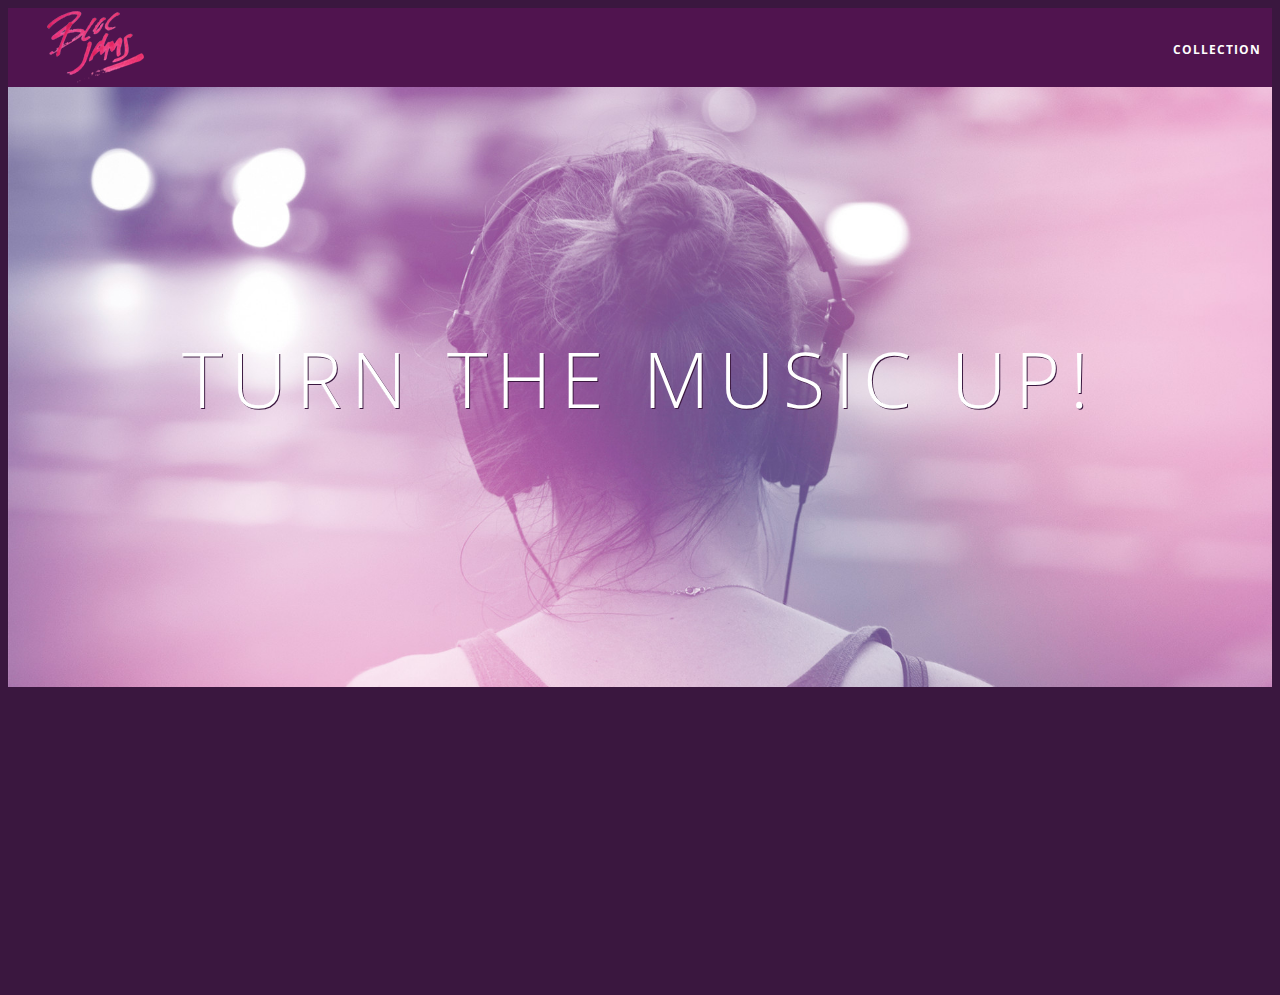
<file: index.html>
<!DOCTYPE html>
<html>
    <head>
        <title>Bloc Jams</title>
        <meta name="viewport" content="width=device-width, initial-scale=1">
        <link rel="stylesheet" type="text/css" href="https://fonts.googleapis.com/css?family=Open+Sans:400,800,600,700,300">
        <link rel="stylesheet" type="text/css" href="https://code.ionicframework.com/ionicons/2.0.1/css/ionicons.min.css">
        <link rel="stylesheet" type="text/css" href="styles/normalize.css">
        <link rel="stylesheet" type="text/css" href="styles/main.css">
        <link rel="stylesheet" type="text/css" href="styles/landing.css">
    </head>
    <body class="landing">
        <nav class ="navbar"> <!-- navigation bar-->
            <a href="index.html" class="logo">
                <img src="assets/images/bloc_jams_logo.png" alt="bloc jams logo">
            </a>
            <div class="links-container">
                <a href="collection.html" class="navbar-link">collection</a>
            </div>
        </nav>
        <section class="hero-content"> <!-- hero content -->
            <h1 class="hero-title">Turn the music up!</h1>
        </section>    
        <section class="selling-points container clearfix"> <!-- selling points -->
            <div class="point column third">
                <span class="ion-music-note"></span>
                <h5 class="point-title">Choose your music</h5>
                <p class="point-description">The world is full of music; why should you have to listen to music that someone else chose?</p>
            </div>
            <div class="point column third">
                <span class="ion-radio-waves"></span>
                <h5 class="point-title">Unlimited, streaming, ad free</h5>
                <p class="point-description">No arbitrary limits. No distractions.</p>
            </div>
            <div class="point column third">
                <span class="ion-iphone"></span>
                <h5 class="point-title">Mobile enabled</h5>
                <p class="point-description">Listen to your music on the go. This streaming service is available on all mobile platforms.</p>
            </div>
        </section>
        <script src= "https://code.jquery.com/jquery-2.1.3.min.js"></script>
        <script src="scripts/landing.js"></script>
    </body>

</html>
</file>
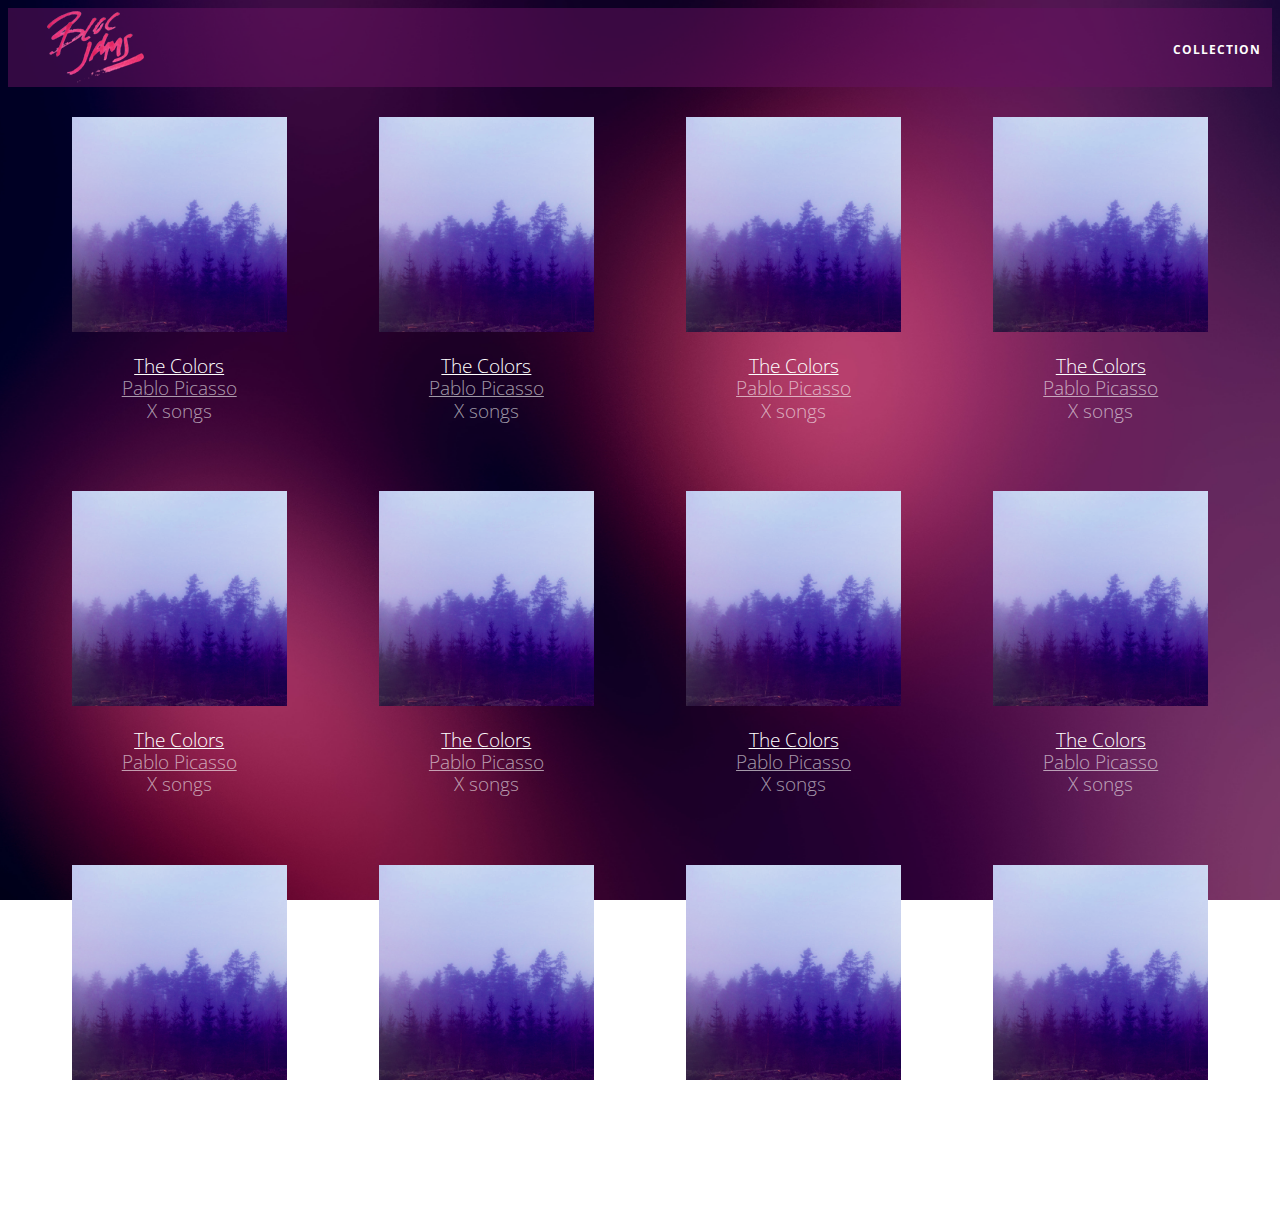
<file: collection.html>
<!DOCTYPE html>
 <html>
     <head>
         <title>Bloc Jams</title>
         <meta name="viewport" content="width=device-width, initial-scale=1">
         <link rel="stylesheet" type="text/css" href="https://fonts.googleapis.com/css?family=Open+Sans:400,800,600,700,300">
         <link rel="stylesheet" type="text/css" href="https://code.ionicframework.com/ionicons/2.0.1/css/ionicons.min.css">
         <link rel="stylesheet" type="text/css" href="styles/normalize.css">
         <link rel="stylesheet" type="text/css" href="styles/main.css">
         <link rel="stylesheet" type="text/css" href="styles/collection.css">
     </head>
     <body class="collection">
         <nav class="navbar"> <!-- nav bar -->
             <a href="index.html" class="logo">
                 <img src="assets/images/bloc_jams_logo.png" alt="bloc jams logo">
             </a>
             <div class="links-container">
                 <a href="collection.html" class="navbar-link">collection</a>
             </div>
         </nav>
       <section class="album-covers container clearfix"></section>
       <script src="https://code.jquery.com/jquery-2.1.3.min.js"></script>
       <script src="scripts/collection.js"></script>         
     </body>
 </html>
</file>
<file: styles/main.css>
*, *::before, *::after {
     -moz-box-sizing: border-box;
     -webkit-box-sizing: border-box;
     box-sizing: border-box;
 }

html {
     height: 100%; /* makes sure our HTML takes up 100% of the browser window */
     font-size: 100%;
 }
 
 body {
     font-family: 'Open Sans'; /* sets our font to the "Open Sans" typeface */
     color: white;             /* sets the text color to white */
     min-height: 100%;         /* says the height of the body must be, at minimum, 100% of the window */
 }
 
.navbar {
     position: relative
     padding: 0.5rem;
     background-color: rgb(101,18,95,0.5);
     z-index: 1;
 }
 
 .navbar .logo {
     position: relative; /* positioning will be explained in a resource */
     left: 2rem;
     cursor: pointer;  /* produces the finger-pointer icon when you hover over the logo */
 }

.navbar .links-container {
     display: table;
     position: absolute;
     top: 0;
     right: 0;
     height: 100px;
     color: white;
     /* #3 */
     text-decoration: none;
 }
 
 .links-container .navbar-link {
     display: table-cell;
     position: relative;
     height: 100%;
     padding-left: 1rem;
     padding-right: 1rem;
     /* #4 */
     vertical-align: middle;
     color: white;
     font-size: 0.625rem;
     letter-spacing: 0.05rem;
     font-weight: 700;
     text-transform: uppercase;
     /* #3 */
     text-decoration: none;
     cursor: pointer;
 }
 
   /* #5 */
 .links-container .navbar-link:hover {
     color: rgb(233,50,117);
 }

.container {
    margin: 0 auto;
    max-width: 64rem;
}

.container.narrow{
    max-width: 56rem;
}
 /* Medium and small screens (640px) */
 @media (min-width: 640px) {
   /* Style information will go here */
     html { font-size: 112%;}
     
     .column {
         float: left;
         padding-left: 1rem;
         padding-right: 1rem;
     }
     
     .column.full { width: 100%; }
     .column.two-thirds { width: 66.7%; }
     .column.half { width: 50%; }
     .column.third { width: 33.3%; }
     .column.fourth { width: 25%; }
     .column.flow-opposite { float: right; } 
 }
 
 /* Large screens (1024px) */
 @media (min-width: 1024px) {
     /* Style information will go here */ html {font-size: 120%;}
 }

.clearfix::before,
.clearfix::after {
    content: " ";
    display: table;
}

.clearfix::after {
    clear: both;
}
</file>
<file: styles/landing.css>
body.landing {
     background-color: rgb(58,23,63); /* sets the background color to an RGB value (see below) */
 }

.hero-content {
     position: relative; /* positioning will be explained in a resource */
     min-height: 600px;  /* hero content element must be _at least_ 600 pixels */
     background-image: url(../assets/images/bloc_jams_bg.jpg);
     background-repeat: no-repeat;
     background-position: center center;
     background-size: cover;
 }

.hero-content .hero-title {
     position: absolute;             /* positioning will be explained in a resource */
     top: 40%;                       /* positioning will be explained in a resource */
     -webkit-transform: translateY(-50%);
     -moz-transform: translateY(-50%);
     -ms-transform: translateY(-50%);
     transform: translateY(-50%);
     width: 100%;                    /* makes sure the title inhabits the full width of its container */
     text-align: center;             /* aligns text in the horizontal center of the element */
     font-size: 4rem;                /* specifies the size of the font in root em units */
     font-weight: 300;               /* makes the font thinner or lighter weight */
     text-transform: uppercase;      /* transforms the text to be all uppercase lettering */
     letter-spacing: 0.5rem;         /* puts 0.5 root ems worth of space between each letter */
     text-shadow: 1px 1px 0px rgb(58,23,63); /* creates a shadow underneath the text for readability over the image */
 }

.selling-points {
     position: relative;
 }
 
 .point {
     position: relative;
     padding: 2rem;
     text-align: center;
     opacity: 0;
     -webkit-transform: scaleX(0.9) translateY(3rem);
     -moz-transform: scaleX(0.9) translateY(3rem);
     transform: scaleX(2) translateY(2rem);
     -webkit-transition: all 0.25s ease-in-out;
     -moz-transition: all 0.25s ease-in-out;
     transition: all 0.25s ease-in-out;
     -webkit-transition-delay: 0.2s;
     -moz-transition-delay: 0.2s;
     transition-delay: 0.2s;
 }
 
 .point .point-title {
     font-size: 1.25rem;
 }
 
 .ion-music-note,
 .ion-radio-waves,
 .ion-iphone {
     color: rgb(233,50,117);
     font-size: 5rem;
 }
</file>
<file: styles/collection.css>
body.collection {
     background-image: url(../assets/images/blurred_backgrounds/blur_bg_2.jpg);
     background-repeat: no-repeat;
     background-attachment: fixed;
     background-position: center center;
     background-size: cover;
 }
 
 .album-covers {
     position: relative;
 }
 
 .collection-album-container {
     position: relative;
     margin-top: 30px;
     margin-bottom: 20px;
     text-align: center;
 }
 
 .collection-album-container .caption {
     margin-top: 10px;
 }
 
 .collection-album-container .caption p {
     font-size: 1rem;
     font-weight: 300;
     color: rgba(255, 255, 255, 0.6);
 }
 
 .collection-album-container .caption p a {
     color: rgba(255, 255, 255, 0.6);
 }
 
 .collection-album-container .caption p a.album-name {
     color: white;
 }
 
 .collection-album-container img {
     width: 80%;
 }
</file>
